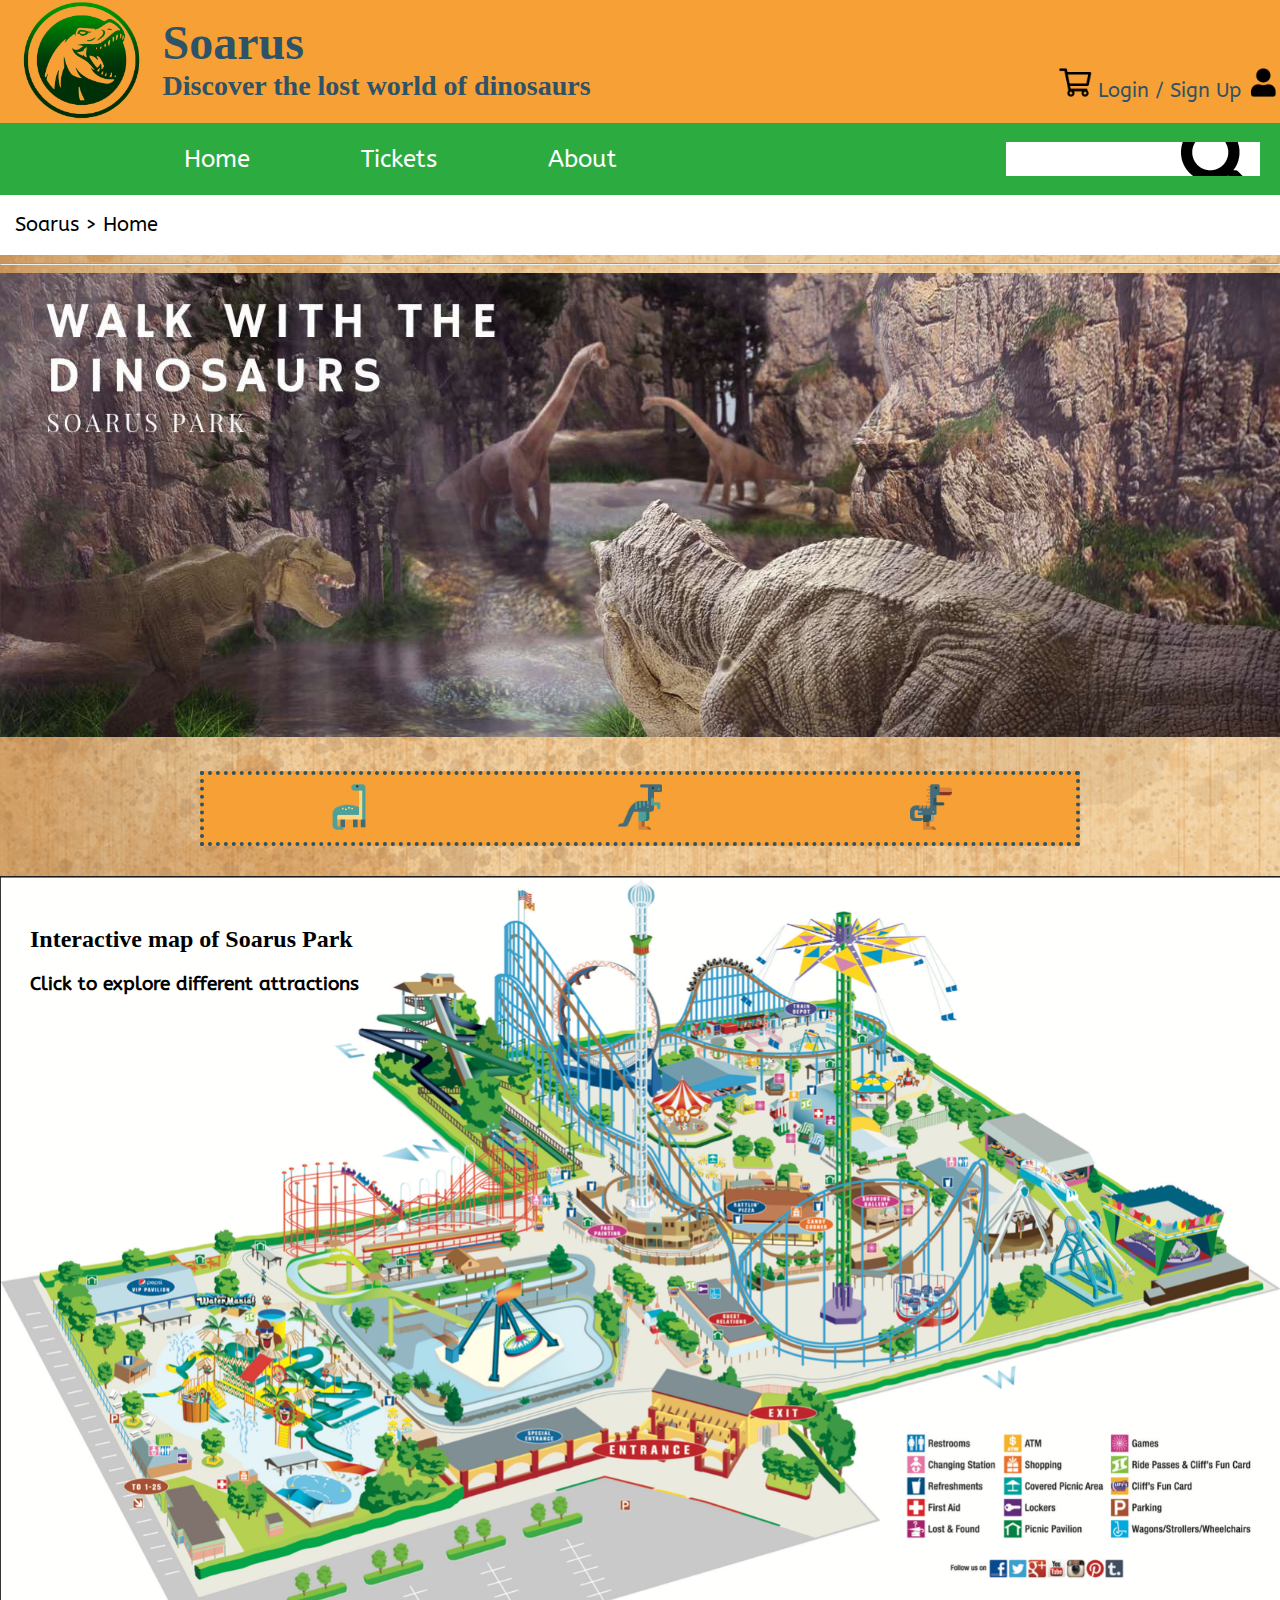
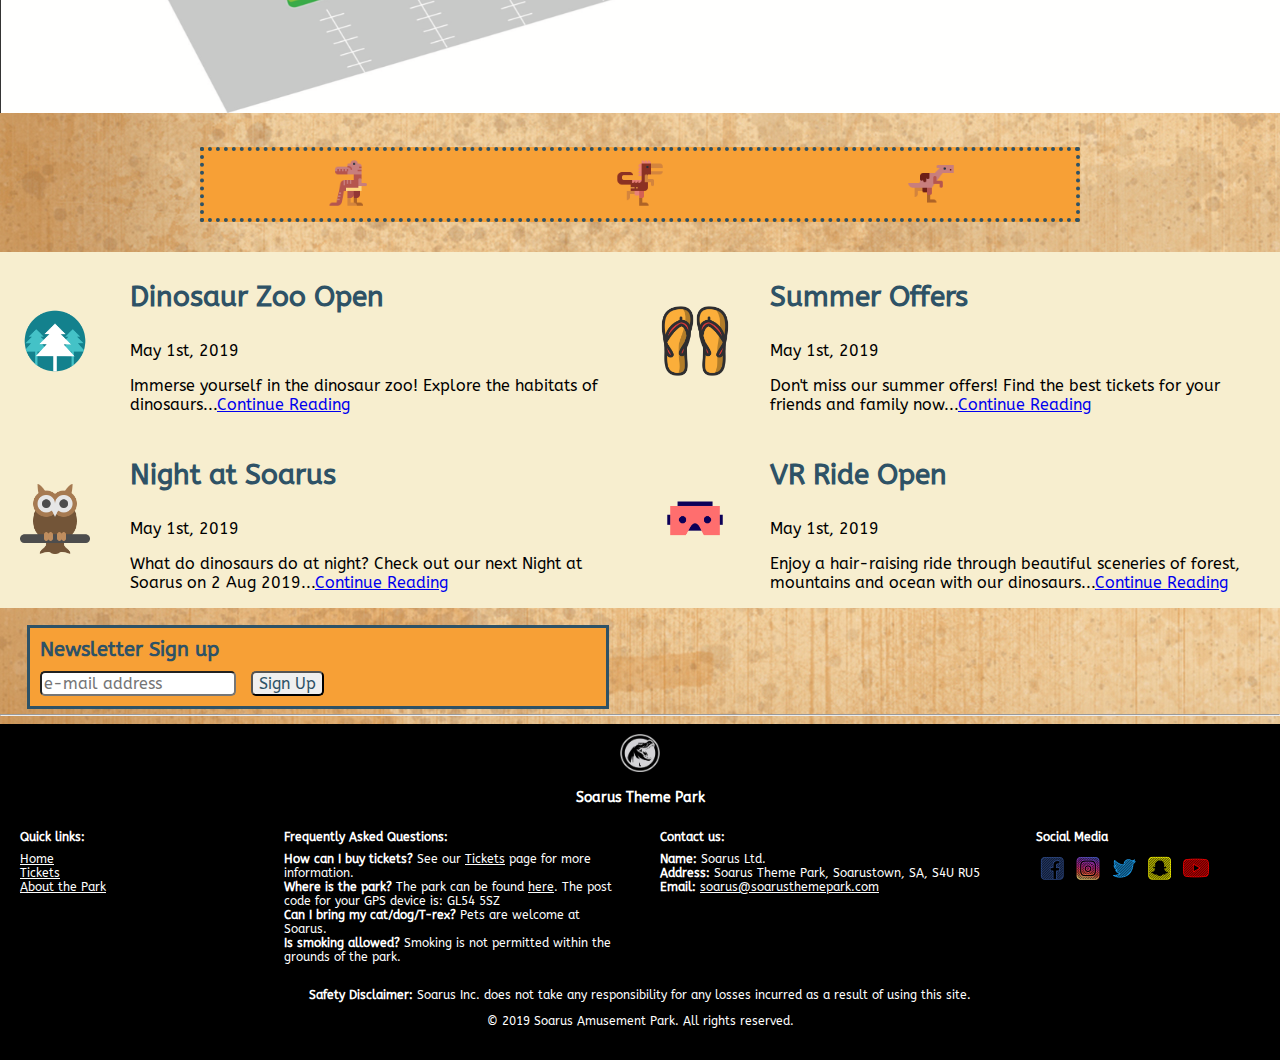
<file: index.html>
<!DOCTYPE html>
<html lang="en">
<head>
    <meta charset="UTF-8">
    <meta name="description" content="Soarus Park, a theme park that offers roller coaster rides, VR experience and family and kids attractions and activities.">
    <meta name="viewport" content="width=device-width, initial-scale=1.0">
    <meta property="og:site_name" content="Soarus Park">
    <meta property="og:type" content="website">
    <meta property="og:url" content="index.html">
    <meta property="og:title" content="Soarus Park">
    <meta property="og:description" content="Soarus Park, a theme park that offers roller coaster rides, VR experience and family and kids attractions and activities.">
    <meta property="og:image" content="images/slider-1.png">
    <title>Soarus Park: Discover the World of Dinosaurs</title>
    <link href="https://fonts.googleapis.com/css?family=ABeeZee|Chewy&display=swap" rel="stylesheet" type="text/css">
    <link href="css/style.css" rel="stylesheet" type="text/css">
</head>
<body>
    <body background="images/antiquepaper_1920x1234.jpg">
    	<header>
    		<div class="header-flex-container">

    			<div class="header-logo-container">
    				<img src="images/soaruslogo_green.png" class="header-logo" alt="Soarus Logo" title="Soarus Logo">
    			</div>

    			<div class="header-main-container">
                    
                    <div class="header-flex-container">

                        <div class="header-tagline">
                            <h1>Soarus</h1>
                            <h2>Discover the lost world of dinosaurs</h2>
                        </div>

                        <div class="header-login-signup">
                            <a href="/"><img src="images/cart-icon.png" alt="Shopping Cart" title="Shopping Cart"></a>
                            <a href="/">Login</a> / <a href="/">Sign Up</a>
                            <a href="/"><img src="images/user-icon.png" alt="My Account" title="My Account"></a>
                        </div>

                    </div>	

                </div>

            </div>	
            
            <div class="header-flex-container header-nav-container">
                        
                        <div class="header-nav-links">
                            <a href="index.html">Home</a>
                            <a href="tickets.html">Tickets</a>
                            <a href="about.html">About</a>
                        </div>
                        
                        <div class="header-search-div">
                            <form method="POST" action="/">
                                <input type="text" name="search_term" class="header-search-input">
                            </form>
                        </div>
                            
                    </div>

                    <div class="header-flex-container">

                        <div class="header-breadcrumbs-container">
                            <a href="/">Soarus</a> > Home
                        </div>

                    </div>

    	</header>	
    
    <hr>
   
    <!-- slides -->
   <div id="index-slides-container">
       <div id="index-slides-holder">
            <div class="index-slide">
               <a href="tickets.html"><img src="images/slider-1.jpg" style="width: 100%">
                </a>
            </div>

            <div class="index-slide">
                <a href="tickets.html">
                <img src="images/slider-2.jpg" style="width: 100%">
                </a>
            </div>

            <div class="index-slide">
                <a href="tickets.html">
                <img src="images/slider-3.jpg" style="width:100%">
                </a>
            </div>
           
       </div>
    </div>
   
   <!-- divider -->
   <div class="about-separators">
       <img class="about-separator1" src="images/005-diplodocus.png" height=50>
       <img class="about-separator1" src="images/022-parasaurolophus.png" height=50>
       <img class="about-separator1" src="images/031-suchomimus.png" height=50>
   </div>
    
    
   <!-- map 
    This is a simplified demo of an interactive map with pop-ups -->
   <div class="index-map-container">
       <!--text that appears over the map before user's first click-->
    <div class="index-overlay-text">
        <h2>Interactive map of Soarus Park</h2>
        <h3>Click to explore different attractions</h3>
    </div>
       
    <img src='images/map.png' alt="Park map" usemap="#soarusmap" style="width:100%">
    <map name="index-soarusmap">
        <area shape="rect" coords="650,57,1176,244" href="/tickets.html" alt="VR">
        <area shape="rect" coords="861, 354, 1332, 592" href="/about.html#restauration" alt="restaurant">
        <area shape="rect" coords="374, 489, 815, 700" href="/tickets.html" alt="Zoo">
    </map>
       
   </div>
       
    
    
   <!-- divider -->
   <div class="about-separators">
       <img class="about-separator1" src="images/034-tyrannosaurus-rex.png" height=50>
       <img class="about-separator1" src="images/012-indominus-rex.png" height=50>
       <img class="about-separator1" src="images/020-pachycephalosaurus.png" height=50>
   </div>
    
   <!-- articles -->
   <div class="index-news-container">
   <div class="index-news" id="index-headline-1">
        <article>
        <img src="images/headline1-img.png" alt="Dinosaur Zoo" width=70>
        <div class="index-news-content">
            <h3>Dinosaur Zoo Open</h3>
            <time>May 1st, 2019</time>
            <p>Immerse yourself in the dinosaur zoo! Explore the habitats of dinosaurs...<a href=# class="continue-reading">Continue Reading</a></p>  
        </div>
       </article>     
        
    </div>
    
    <div class="index-news" id="index-headline-2">
        <article>
            <img src="images/headline2-img.png" alt="Summer Offers" width=70>
            
            <div class="index-news-content">
                <h3>Summer Offers</h3>
                <time>May 1st, 2019</time>
                <p>Don't miss our summer offers! Find the best tickets for your friends and family now...<a href="tickets.html" class="continue-reading">Continue Reading</a></p>  
            </div>
        </article>
    </div>
    
    <div class="index-news" id="index-headline-3">
        <article>
            <img src="images/headline3-img.png" alt="Night at Soarus" width=70>
            <div class="index-news-content">
                <h3>Night at Soarus</h3>
                <time>May 1st, 2019</time>
                <p>What do dinosaurs do at night? Check out our next Night at Soarus on 2 Aug 2019...<a href="tickets.html" class="continue-reading">Continue Reading</a></p>  
            </div>
        </article>
    </div>
    
    <div class="index-news" id="index-headline-4">
        <article>
            <img src="images/headline4-img.png" alt="VR Ride" width=70>
            
            <div class="index-news-content">
                <h3>VR Ride Open</h3>
                <time>May 1st, 2019</time>
                <p>Enjoy a hair-raising ride through beautiful sceneries of forest, mountains and ocean with our dinosaurs...<a href="tickets.html" class="continue-reading">Continue Reading</a></p> 
            </div>
            
        </article>
    </div>
    
    </div>
    
    <!-- Newsletter Sign Up Form-->
    <div id="index-newsletter-signup-containter">
        <form id="index-newsletter-signup">
        <h3>Newsletter Sign up</h3>
        <input type="text" name="email" placeholder="e-mail address" required>
        <button type="submit">Sign Up</button>
        </form>
    </div>
    
    <!--chat box-->
    <div class="index-chatbox">
        <!--placeholder for chatbox as it requires more than HTML and CSS-->
    </div>
    
    <hr>
    
    <!-- Start of footer section -->
    <!-- By Jonny Batty -->    

    <!-- Note: when compiling the site for submission, only the below code needs to be inserted into the bottom of each page, after the rest of the page content -->


    <footer>
        
        <div class="footerMain">
            
            <!-- The final footer should be arranged in columns, with white serif text on a black background, styled using CSS -->
            <!-- Logo and title to be in-line and centred using CSS in final version of site --> 
            
            <div class="logoInverted">
                <img src="images/logoinverted.png" alt="Soarus Logo" width="40" height="38">
            </div>
            
            <div class="footerTitle">
                <h3>Soarus Theme Park</h3>
            </div>
            
            <div class="columns">
            
                <div class="quickLinks">
                    <!-- Column 1: Quick links to the main pages of the site --> 
                    <h4>Quick links:</h4>
                    <ul>
                        <li id="home"><a href="index.html">Home</a></li>
                        <li id="tickets"><a href="tickets.html">Tickets</a></li>
                        <li id="about"><a href="about.html">About the Park</a></li>
                    </ul>
                </div>

                <div class="faqs">
                    <!-- Column 2: FAQs. This could be made to be expandable using CSS. I.E. only the questions are shown, with a (+) link to expand answers --> 
                    <h4>Frequently Asked Questions:</h4>
                    <ul>
                        <li><strong>How can I buy tickets? </strong>See our <a href="tickets.html">Tickets</a> page for more information.</li>
                        <li><strong>Where is the park? </strong>The park can be found <a href="https://goo.gl/maps/BxxZoUiDpHk6icgr9" target="_blank">here</a>. The post code for your GPS device is: GL54 5SZ</li>
                        <li><strong>Can I bring my cat/dog/T-rex? </strong>Pets are welcome at Soarus.</li>
                        <li><strong>Is smoking allowed? </strong>Smoking is not permitted within the grounds of the park.</li>
                    </ul>
                </div>

                <div class="contactUs">
                    <!-- Column 3: Information regarding main methods of contacting Soarus --> 
                    <h4>Contact us:</h4>
                    <ul>
                        <li id="name"><strong>Name: </strong>Soarus Ltd.</li>
                        <li id="address"><strong>Address: </strong>Soarus Theme Park, Soarustown, SA, S4U RU5</li>
                        <li id="e-mail"><strong>Email: </strong><a href="soarus@soarusthemepark.com">soarus@soarusthemepark.com</a></li>
                    </ul>
                </div>

                <div class="socialMedia">
                    <!-- Links to primary social media platforms; each link opens in new tab --> 
                    <h4>Social Media</h4>
                    <a href="https://www.facebook.com/" target="_blank"><img src="images/fb.png" alt="Facebook" width="32" height="32"></a>
                    <a href="https://www.instagram.com/" target="_blank"><img src="images/ig.png" alt="Instagram" width="32" height="32"></a>
                    <a href="https://www.twitter.com/" target="_blank"><img src="images/tw.png" alt="Twitter" width="32" height="32"></a>
                    <a href="https://www.snapchat.com/" target="_blank"><img src="images/sc.png" alt="Snapchat" width="32" height="32"></a>
                    <a href="https://www.youtube.com/" target="_blank"><img src="images/yt.png" alt="YouTube" width="32" height="32"></a>
                </div>
            
            </div>    
                
            <div class="safetyNotice">
                <!-- Safety disclaimer. Could be changed to a pop-up/overlay when .js added to site --> 
                <p><strong>Safety Disclaimer:</strong> Soarus Inc. does not take any responsibility for any losses incurred as a result of using this site.</p>
            </div>
            
            <div class="copyrightNotice">
                <!-- Copyright information --> 
                <p>&copy; 2019 Soarus Amusement Park. All rights reserved.</p>
            </div>
            
        </div>
    </footer>
</body>
</html>
</file>
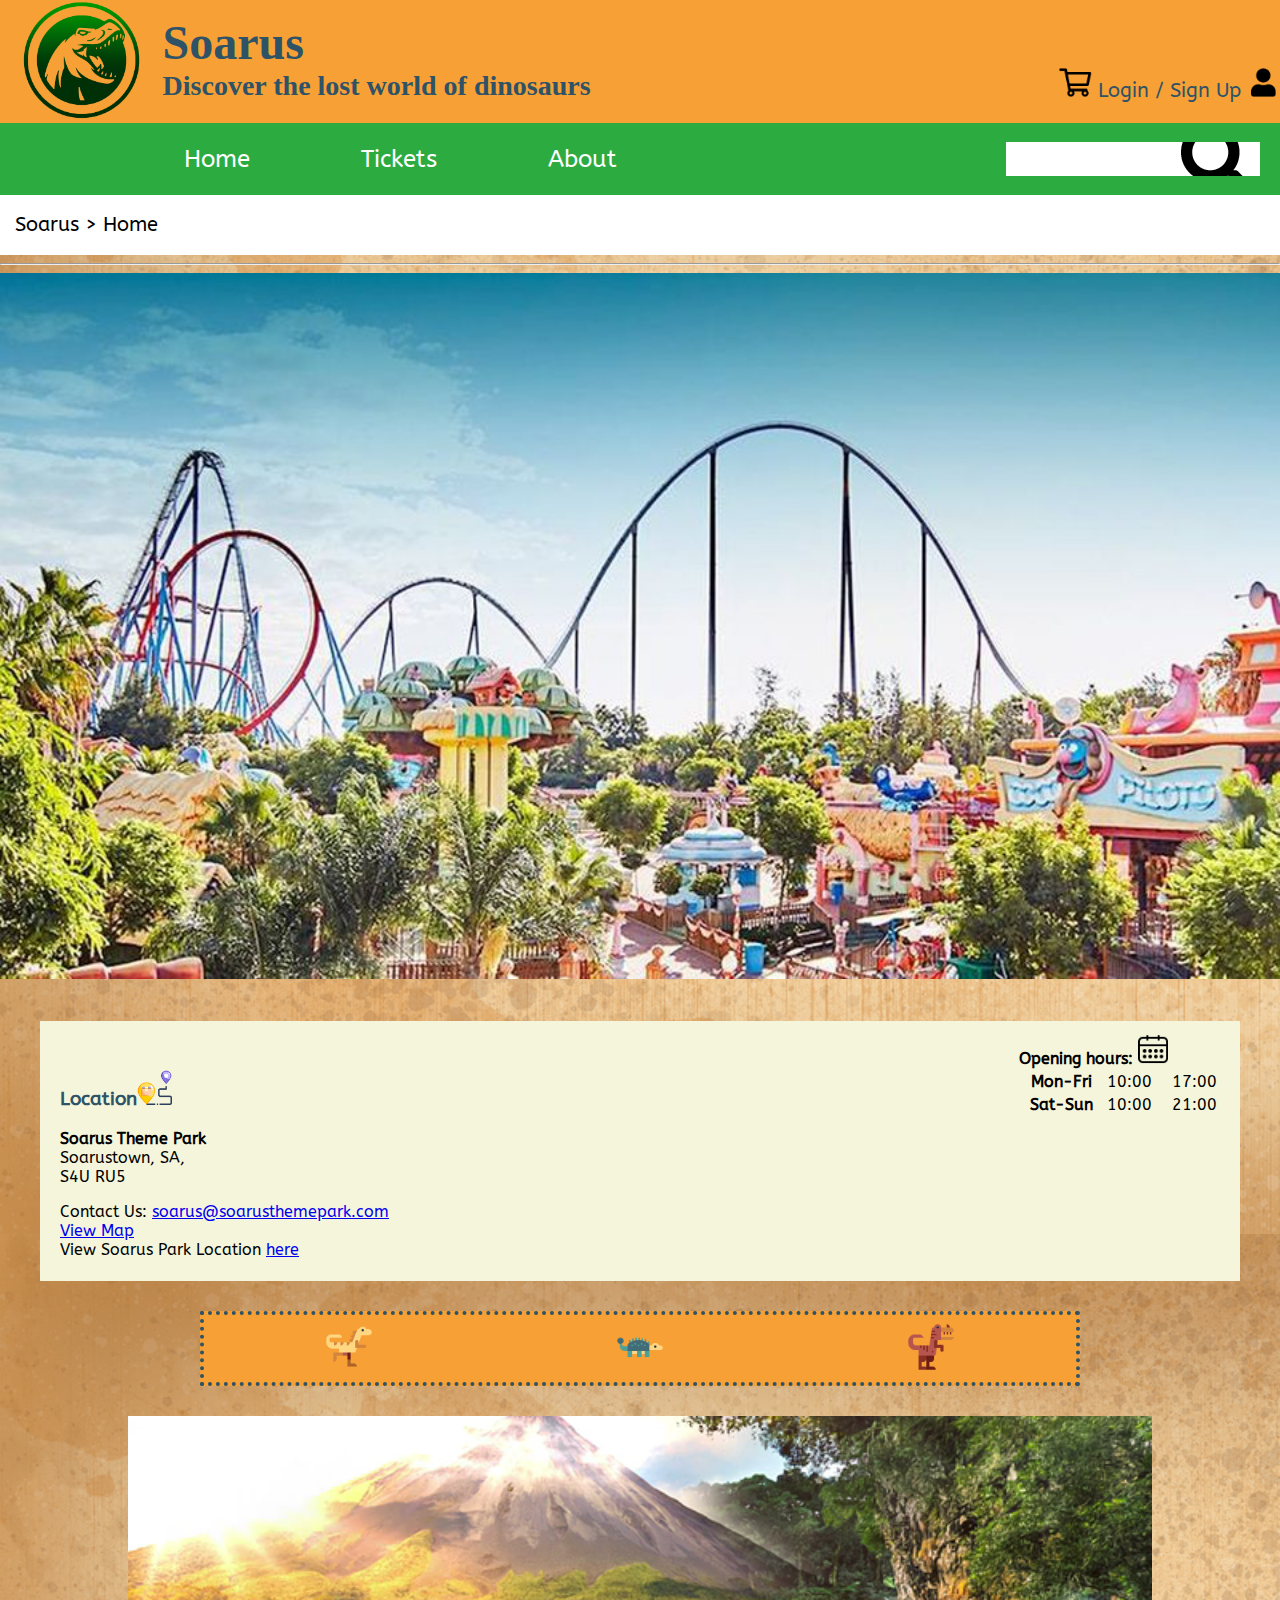
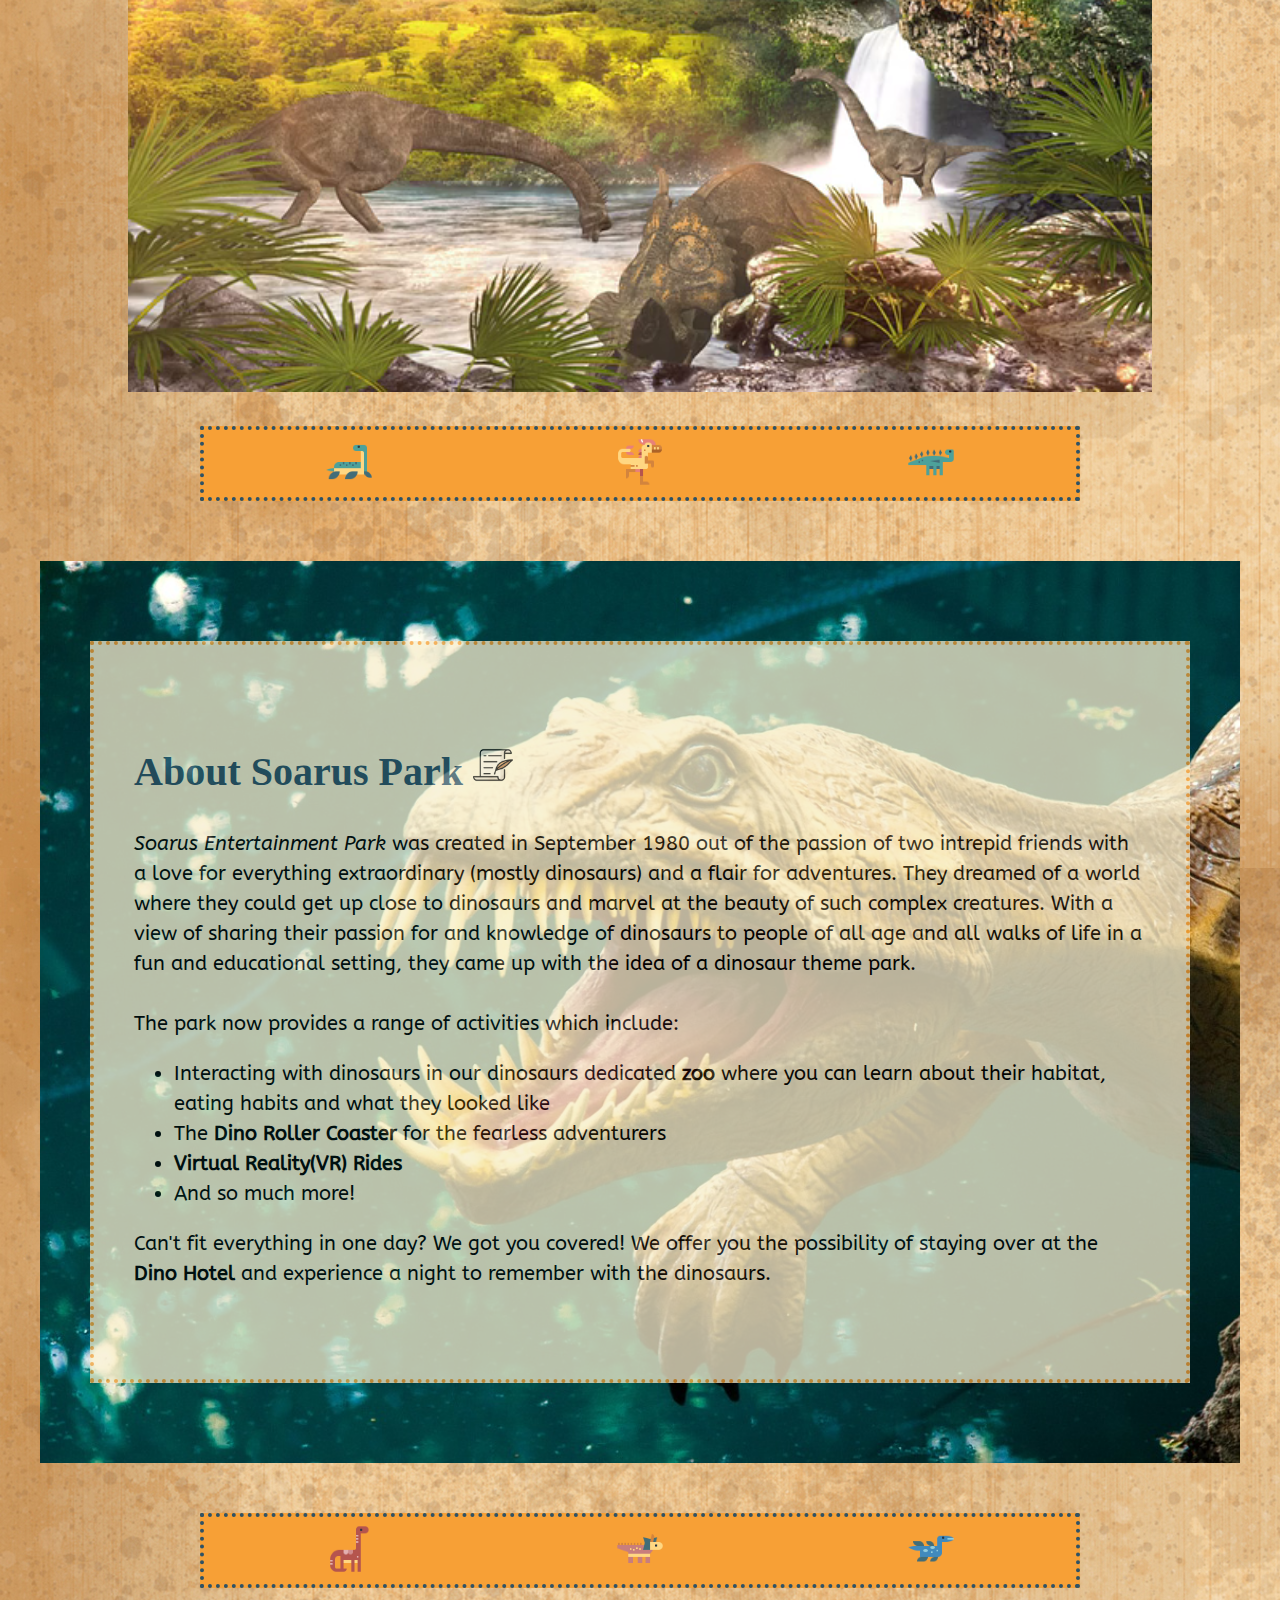
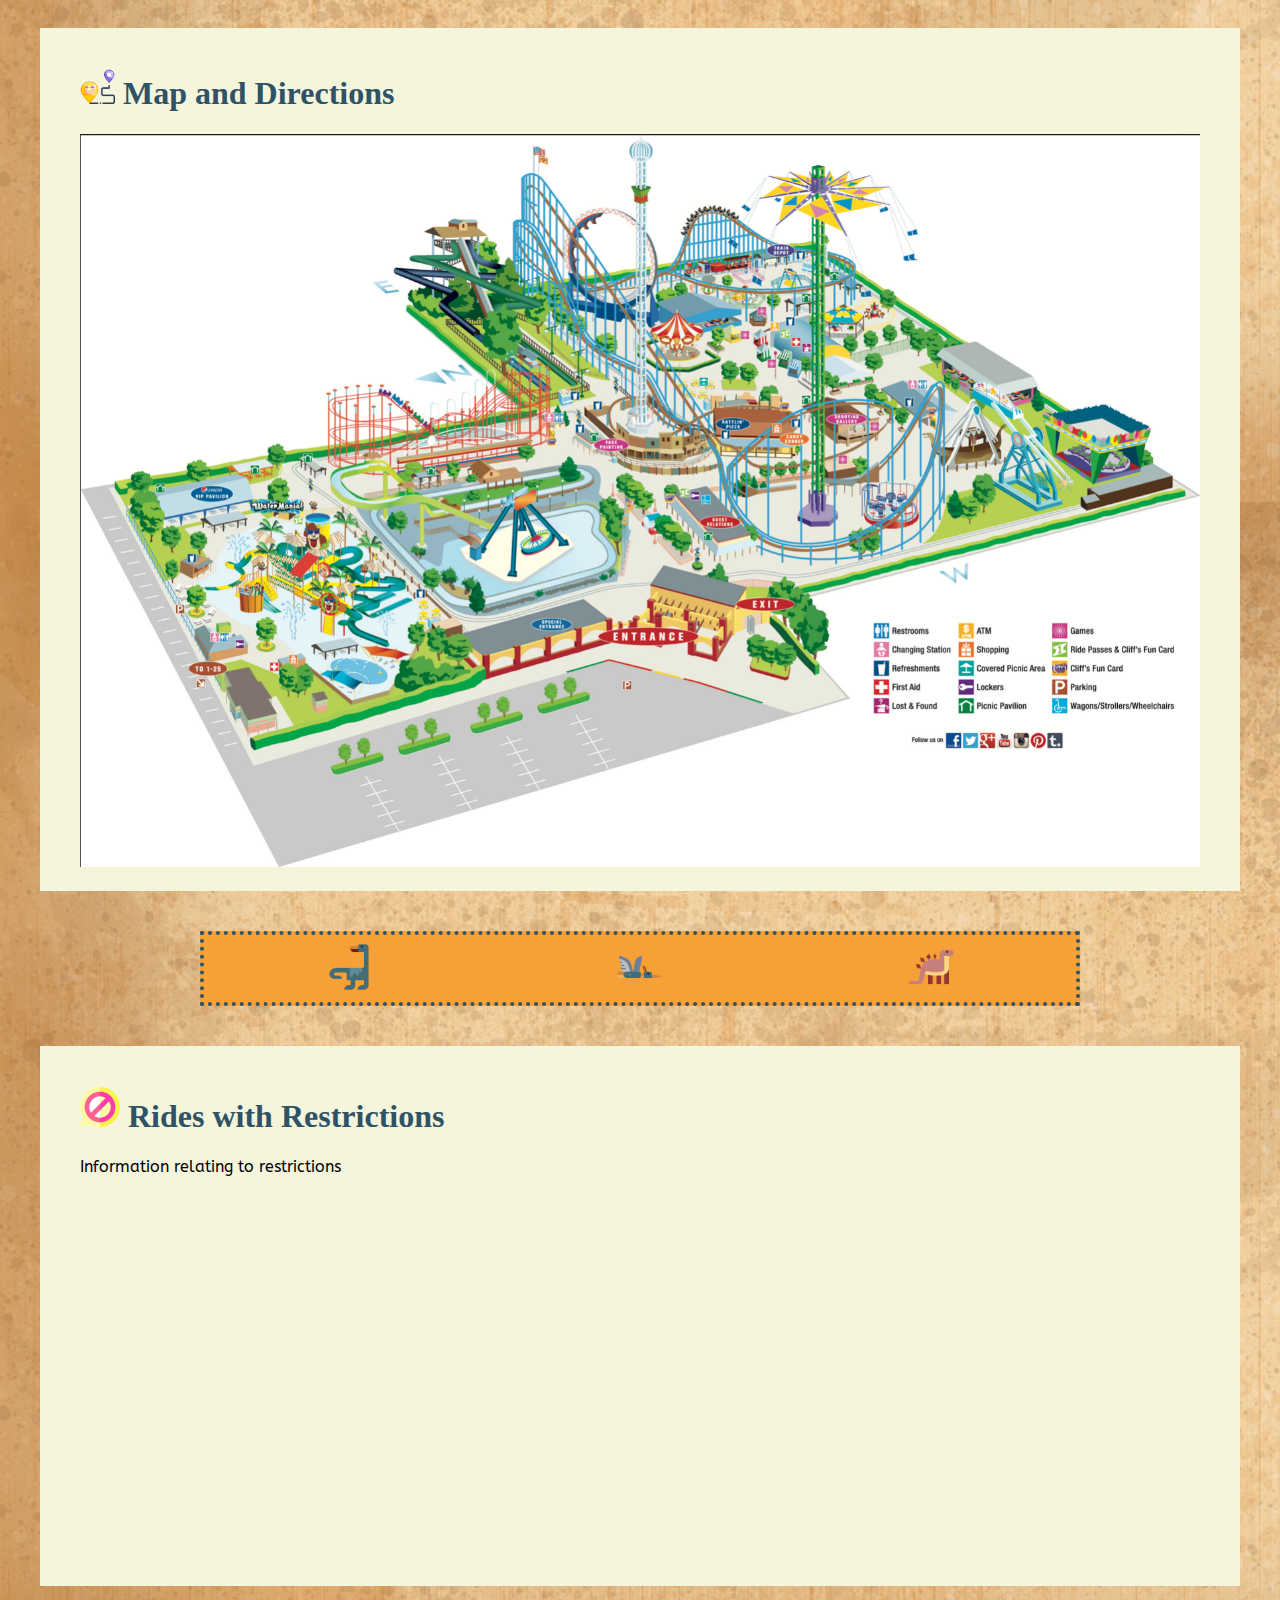
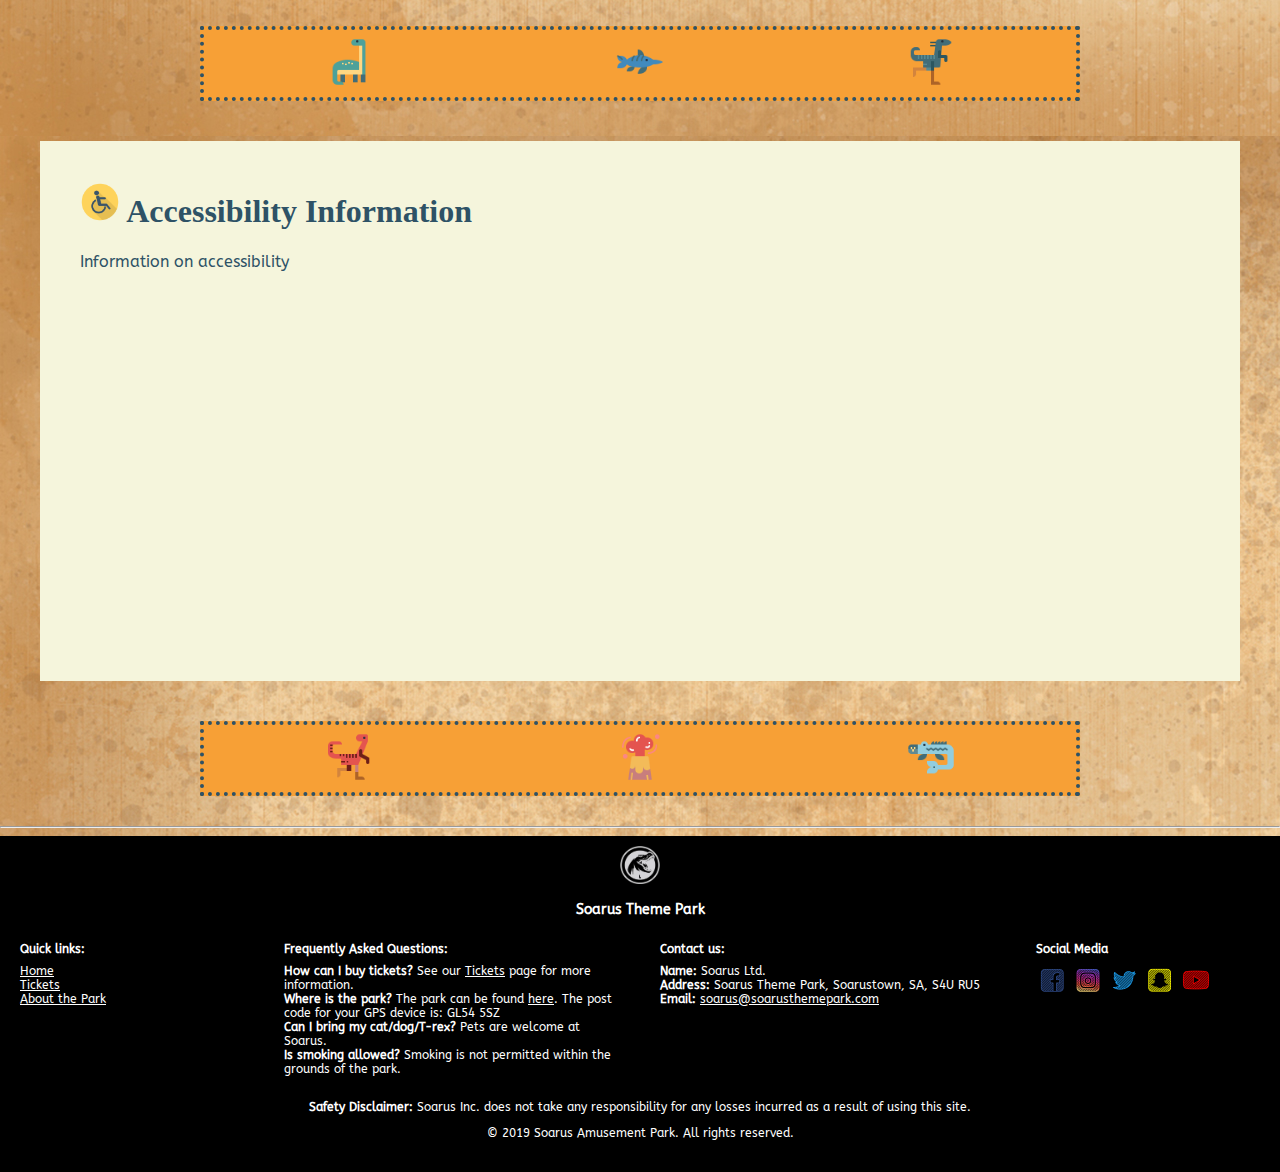
<file: about.html>
<!DOCTYPE html>

<html lang="en">
    
<head>
    <title>Soarus | About</title>
    <meta charset="UTF-8">
    <meta name="description" content="Soarus Park, a theme park that offers roller coaster rides, VR experience and family and kids attractions and activities.">
    <meta name="viewport" content="width=device-width, initial-scale=1.0">
    <meta property="og:site_name" content="Soarus Park">
    <meta property="og:type" content="website">
    <meta property="og:url" content="about.html">
    <meta property="og:title" content="Soarus Park">
    <meta property="og:description" content="Soarus Park, a theme park that offers roller coaster rides, VR experience and family and kids attractions and activities.">
    <meta property="og:image" content="images/slider-1.png">
    <title>Soarus Park: Discover the World of Dinosaurs</title>
    <link href="https://fonts.googleapis.com/css?family=ABeeZee|Chewy&display=swap" rel="stylesheet" type="text/css">
    <link href="css/style.css" rel="stylesheet" type="text/css">
</head>

<body>
<body background="images/antiquepaper_1920x1234.jpg">
    	<header>

    		<div class="header-flex-container">

    			<div class="header-logo-container">
    				<img src="images/soaruslogo_green.png" class="header-logo" alt="Soarus Logo" title="Soarus Logo">
    			</div>

    			<div class="header-main-container">
                    
                    <div class="header-flex-container">

                        <div class="header-tagline">
                            <h1>Soarus</h1>
                            <h2>Discover the lost world of dinosaurs</h2>
                        </div>

                        <div class="header-login-signup">
                            <a href="/"><img src="images/cart-icon.png" alt="Shopping Cart" title="Shopping Cart"></a>
                            <a href="/">Login</a> / <a href="/">Sign Up</a>
                            <a href="/"><img src="images/user-icon.png" alt="My Account" title="My Account"></a>
                        </div>

                    </div>	

                </div>

            </div>	
            
            <div class="header-flex-container header-nav-container">
                        
                        <div class="header-nav-links">
                            <a href="index.html">Home</a>
                            <a href="tickets.html">Tickets</a>
                            <a href="about.html">About</a>
                        </div>
                        
                        <div class="header-search-div">
                            <form method="POST" action="/">
                                <input type="text" name="search_term" class="header-search-input">
                            </form>
                        </div>
                            
                    </div>

                    <div class="header-flex-container">

                        <div class="header-breadcrumbs-container">
                            <a href="/">Soarus</a> > Home
                        </div>

                    </div>

    	</header>
    
    <hr>

<!--About page content by Stéphanie Chan Moo Lun -->
    
<!-- Display -->

    <div id="about-banner-box">
        <div id="about-banner">
        
            <div class="about-slides">
               <img src="images/abtslide1.jpg" alt="Soarus Park" style="width: 100%"/>
            </div>

            <div class="about-slides">
                <img src="images/abtslide2.jpg" alt="Water Coaster" style="width: 100%"/> 
            </div>

            <div class="about-slides">
                <img src="images/abtslide3.png" alt="VR ride" style="width: 100%"/>
            </div>      
        </div>
    </div>
        
     <div class="about-location-date">
        
        <!-- Park Location/Address -->

    <div class="about-location">
        <h3>Location<img src="images/iconmap.png" width="35" height="35" /></h3>
        
        <p><strong>Soarus Theme Park</strong> <br> Soarustown, SA, <br> S4U RU5</p>
        
        <p>Contact Us: <a href="soarus@soarusthemepark.com">soarus@soarusthemepark.com</a> <br>
        <a href="#about-map-container">View Map</a> <br>
        View Soarus Park Location <a href="https://goo.gl/maps/BxxZoUiDpHk6icgr9" target="_blank">here</a></p>
        
    </div>



<!-- Current date and Opening hours -->

    <div class="about-date">
        
        <table>
            <thead>
                <tr>
                    <th colspan="2"><strong>Opening hours:</strong> <img src="images/calendar-2.png" width="30" height="30" /></th>
                    <th></th>
                </tr>
            </thead>
            <tbody>
                <tr>
                    <th scope="row">Mon-Fri</th>
                    <td>10:00</td>
                    <td>17:00</td>
                </tr>
                <tr>
                    <th scope="row">Sat-Sun</th>
                    <td>10:00</td>
                    <td>21:00</td>
                </tr>
            </tbody>
        </table>
    </div>

    
    </div>

 
    <div class="about-separators">
        <img class="about-separator1" src="images/001-allosaurus.png" width="50" height="50" />
        <img class="about-separator1" src="images/002-ankylosaurus.png" width="50" height="50" />
        <img class="about-separator1" src="images/003-ceratosaurus.png" width="50" height="50" />
    </div>

   
    <div class="about-banner-vid">
         <video width="100%" autoplay loop muted playsinline><source src="videos/iStock-473326451.mp4" type="video/mp4"/> Your browser does not support the video tag.</video>
    </div>
    

     <div class="about-separators">
        <img class="about-separator2" src="images/007-elasmosaurus.png" width="50" height="50" />
        <img class="about-separator2" src="images/010-guanlong.png" width="50" height="50" />
        <img class="about-separator2" src="images/014-kentrosaurus.png" width="50" height="50" />
    </div>
    
<!-- Soarus History -->

    <div id="about-image">
        
        
        <div class="about-history">
        
            <h1>About Soarus Park   <img src="images/script-2.png" width="40" height="40" /></h1>
            <p><em>Soarus Entertainment Park</em> was created in September 1980 out of the passion of two intrepid friends with a love for everything extraordinary (mostly dinosaurs) and a flair for adventures. They dreamed of a world where they could get up close to dinosaurs and marvel at the beauty of such complex creatures. With a view of sharing their passion for and knowledge of dinosaurs to people of all age and all walks of life in a fun and educational setting, they came up with the idea of a dinosaur theme park.<br><br>The park now provides a range of activities which include:</p>
            <ul>
                <li>Interacting with dinosaurs in our dinosaurs dedicated <strong>zoo</strong> where you can learn about their habitat, eating habits and what they looked like</li>
                <li>The <strong>Dino Roller Coaster</strong> for the fearless adventurers</li>
                <li><strong>Virtual Reality(VR) Rides</strong></li>
                <li>And so much more!</li>
            </ul>
            <p>Can't fit everything in one day? We got you covered! We offer you the possibility of staying over at the <strong>Dino Hotel</strong> and experience a night to remember with the dinosaurs.</p>
         
        </div>
    </div>    
        
<div class="about-separators">
    <img class="about-separator3" src="images/024-phuwiangosaurus.png" width="50" height="50" />
    <img class="about-separator3" src="images/030-styracosaurus.png" width="50" height="50" />
    <img class="about-separator3" src="images/026-pliosaurus.png" width="50" height="50" />
</div>

   

<!-- Soarus Map and Directions -->

    <div id="about-map-container">
        <div class="about-map">
            <h1><img src="images/iconmap.png" width="35" height="35"/> Map and Directions</h1>
            <img src="images/map.png" width="100%" alt="A map of Soarus Park" />
        </div>
    </div>
    

    <div class="about-separators">
        <img class="about-separator4" src="images/025-plesiosaurus.png" width="50" height="50" />
        <img class="about-separator4" src="images/027-pterosaurus.png" width="50" height="50" />
        <img class="about-separator4" src="images/029-stegosaurus.png" width="50" height="50" />
    </div>

    
<!-- Ride Restrictions -->

    <div class="about-restrictions">
        <h1><img src="images/right-to-restriction.png" width="40" height="40" /> Rides with Restrictions</h1>
        <p>Information relating to restrictions</p>
    </div>


    <div class="about-separators">
        <img class="about-separator5" src="images/005-diplodocus.png" width="50" height="50" />
        <img class="about-separator5" src="images/011-ichthyosaurus.png" width="50" height="50" />
        <img class="about-separator5" src="images/009-gallimimus.png" width="50" height="50" />
    </div>
        

<!-- Accessibility -->

    <div class="about-accessibility">
        <h1><img src="images/disability.png" width="40" height="40"/> Accessibility Information</h1>
        <p>Information on accessibility</p>
    </div>


    <div class="about-separators">
        <img class="about-separator6" src="images/035-velociraptor.png" width="50" height="50" />
        <img class="about-separator6" src="images/036-volcano.png" width="50" height="50" />
        <img class="about-separator6" src="images/018-mosasaurus.png" width="50" height="50" />
    </div>
  
    <hr>
    
    <!-- Start of footer section -->
    <!-- By Jonny Batty -->    
    <!-- Note: when compiling the site for submission, only the below code needs to be inserted into the bottom of each page, after the rest of the page content -->

    <footer>
        
        <div class="footerMain">
            
            <!-- The final footer should be arranged in columns, with white serif text on a black background, styled using CSS -->
            <!-- Logo and title to be in-line and centred using CSS in final version of site --> 
            
            <div class="logoInverted">
                <img src="images/logoinverted.png" alt="Soarus Logo" width="40" height="38">
            </div>
            
            <div class="footerTitle">
                <h3>Soarus Theme Park</h3>
            </div>
            
            <div class="columns">
            
                <div class="quickLinks">
                    <!-- Column 1: Quick links to the main pages of the site --> 
                    <h4>Quick links:</h4>
                    <ul>
                        <li id="home"><a href="index.html">Home</a></li>
                        <li id="tickets"><a href="tickets.html">Tickets</a></li>
                        <li id="about"><a href="about.html">About the Park</a></li>
                    </ul>
                </div>

                <div class="faqs">
                    <!-- Column 2: FAQs. This could be made to be expandable using CSS. I.E. only the questions are shown, with a (+) link to expand answers --> 
                    <h4>Frequently Asked Questions:</h4>
                    <ul>
                        <li><strong>How can I buy tickets? </strong>See our <a href="tickets.html">Tickets</a> page for more information.</li>
                        <li><strong>Where is the park? </strong>The park can be found <a href="https://goo.gl/maps/BxxZoUiDpHk6icgr9" target="_blank">here</a>. The post code for your GPS device is: GL54 5SZ</li>
                        <li><strong>Can I bring my cat/dog/T-rex? </strong>Pets are welcome at Soarus.</li>
                        <li><strong>Is smoking allowed? </strong>Smoking is not permitted within the grounds of the park.</li>
                    </ul>
                </div>

                <div class="contactUs">
                    <!-- Column 3: Information regarding main methods of contacting Soarus --> 
                    <h4>Contact us:</h4>
                    <ul>
                        <li id="name"><strong>Name: </strong>Soarus Ltd.</li>
                        <li id="address"><strong>Address: </strong>Soarus Theme Park, Soarustown, SA, S4U RU5</li>
                        <li id="e-mail"><strong>Email: </strong><a href="soarus@soarusthemepark.com">soarus@soarusthemepark.com</a></li>
                    </ul>
                </div>

                <div class="socialMedia">
                    <!-- Links to primary social media platforms; each link opens in new tab --> 
                    <h4>Social Media</h4>
                    <a href="https://www.facebook.com/" target="_blank"><img src="images/fb.png" alt="Facebook" width="32" height="32"></a>
                    <a href="https://www.instagram.com/" target="_blank"><img src="images/ig.png" alt="Instagram" width="32" height="32"></a>
                    <a href="https://www.twitter.com/" target="_blank"><img src="images/tw.png" alt="Twitter" width="32" height="32"></a>
                    <a href="https://www.snapchat.com/" target="_blank"><img src="images/sc.png" alt="Snapchat" width="32" height="32"></a>
                    <a href="https://www.youtube.com/" target="_blank"><img src="images/yt.png" alt="YouTube" width="32" height="32"></a>
                </div>
            
            </div>    
                
            <div class="safetyNotice">
                <!-- Safety disclaimer. Could be changed to a pop-up/overlay when .js added to site --> 
                <p><strong>Safety Disclaimer:</strong> Soarus Inc. does not take any responsibility for any losses incurred as a result of using this site.</p>
            </div>
            
            <div class="copyrightNotice">
                <!-- Copyright information --> 
                <p>&copy; 2019 Soarus Amusement Park. All rights reserved.</p>
            </div>
            
        </div>
    </footer>

</body></html>
</file>
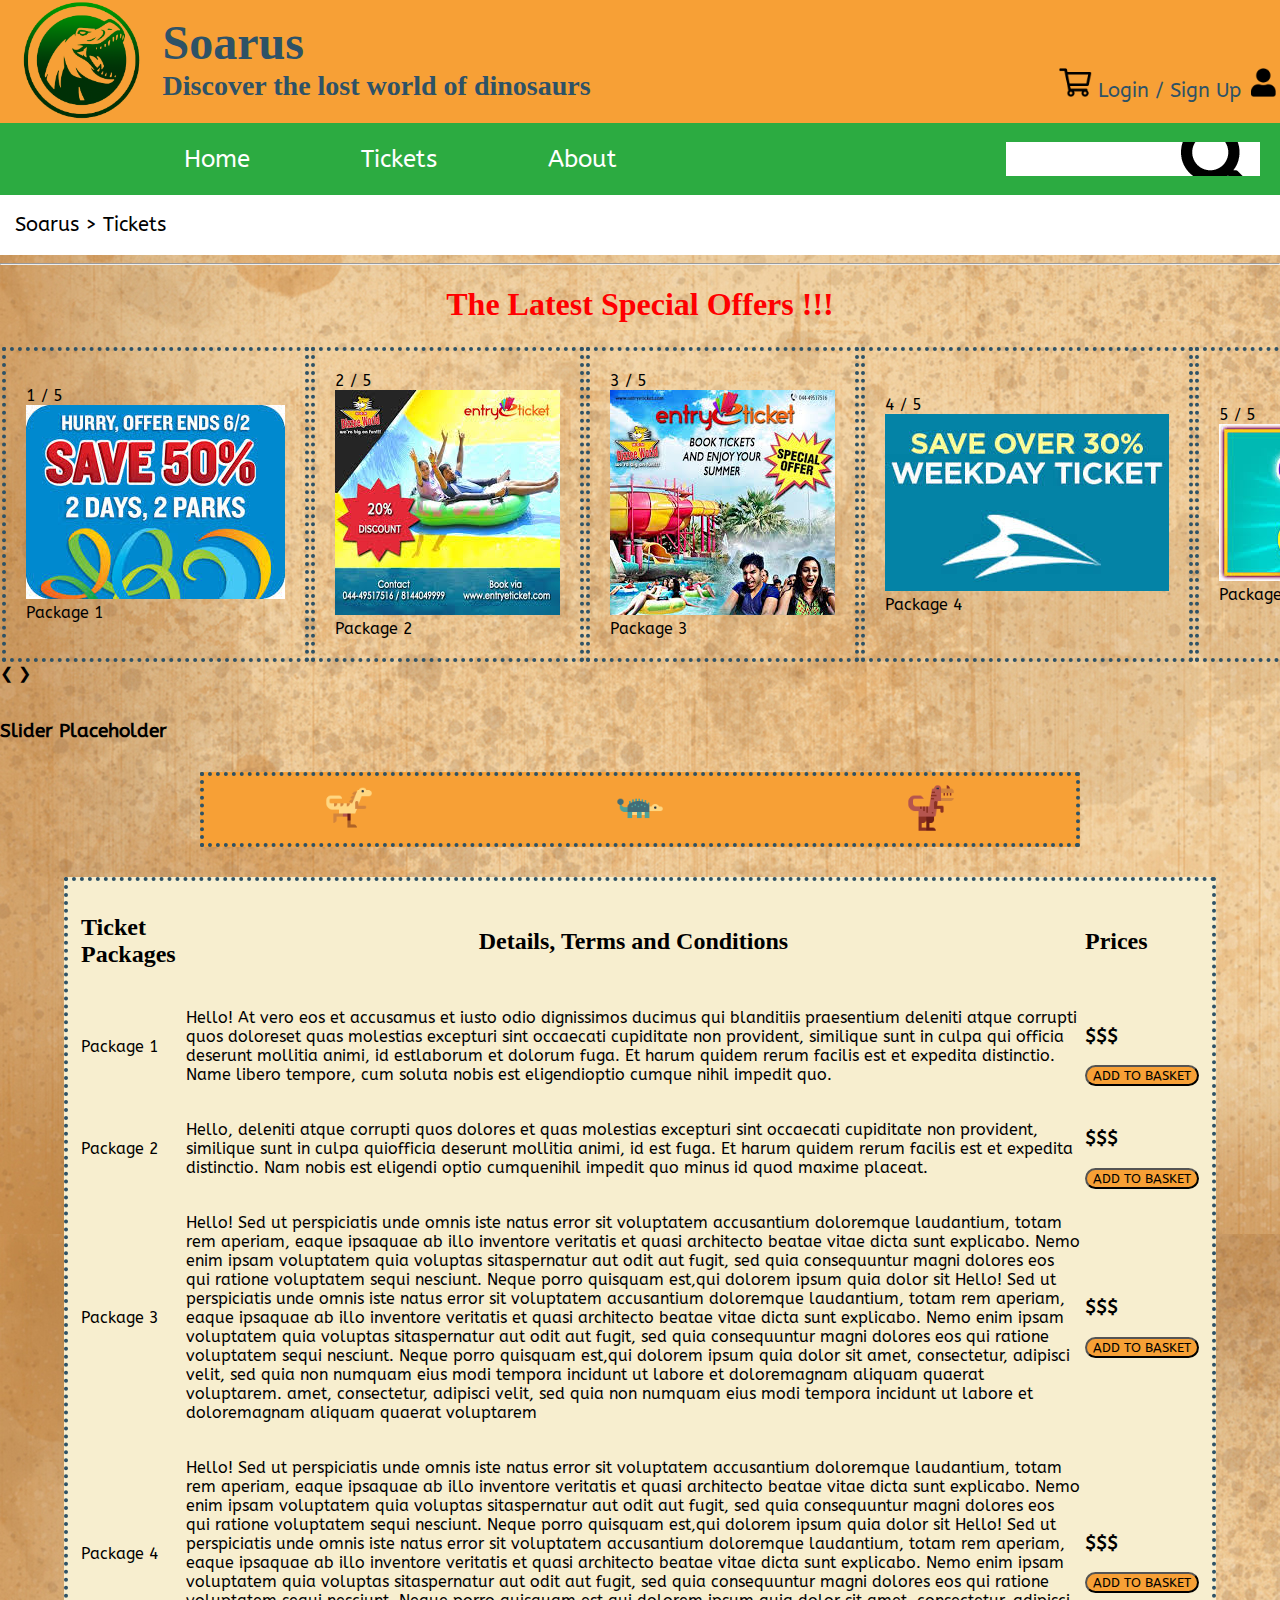
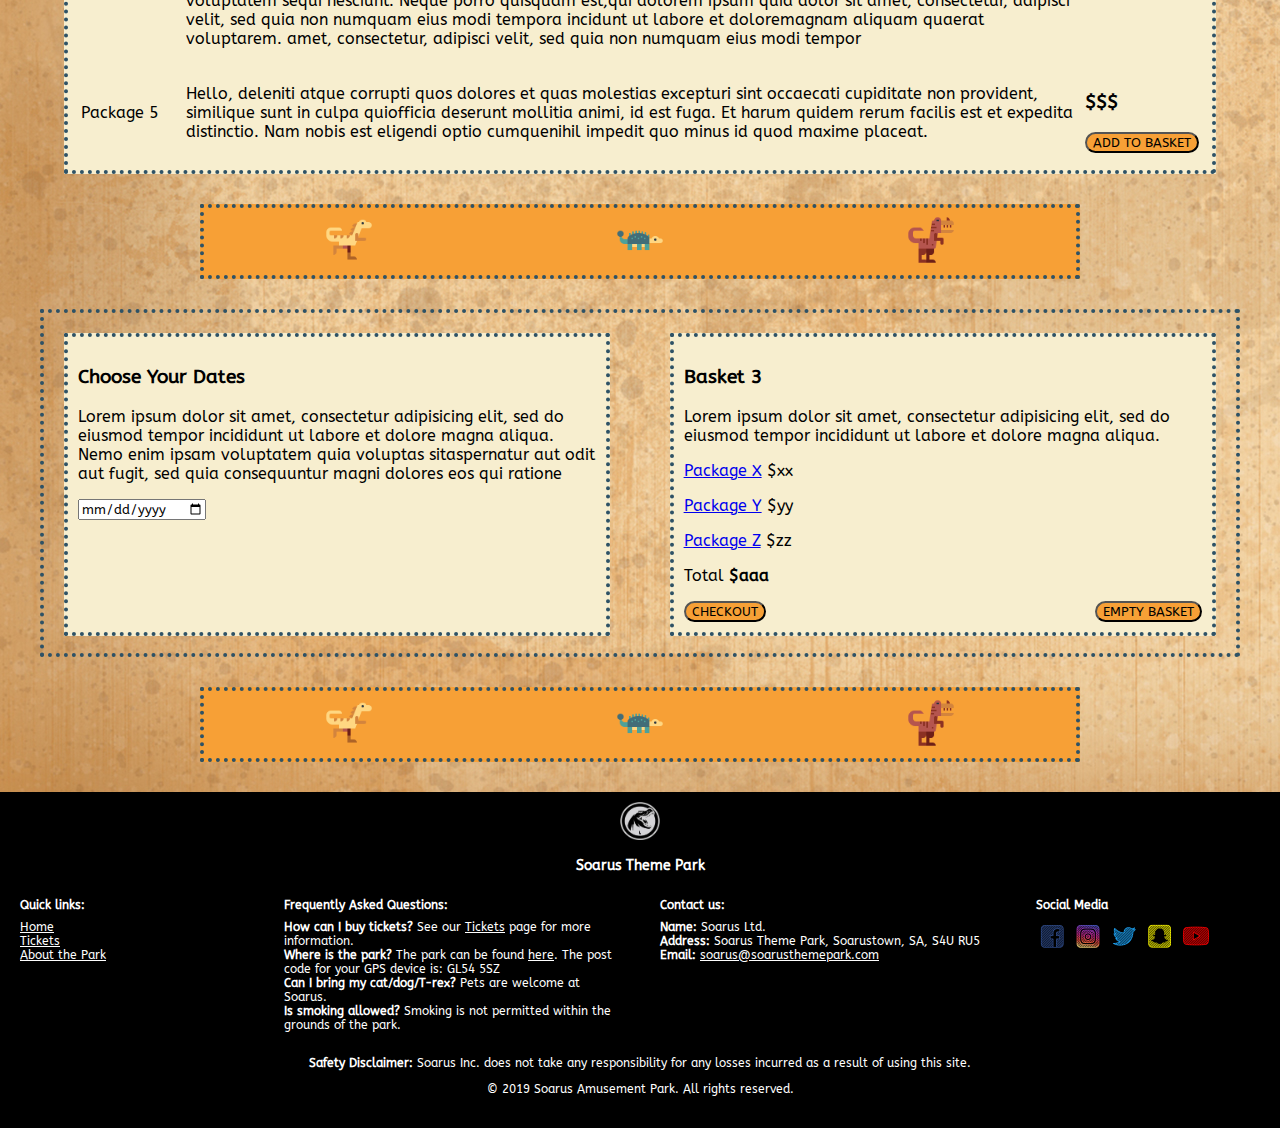
<file: tickets.html>
<!DOCTYPE html>
<html lang="en">

<head>
    <meta charset="UTF-8">
    <meta name="viewport" content="width=device-width, initial-scale=1.0">
    <meta name="description" content="Soarus Park, a theme park that offers roller coaster rides, VR experience and family and kids attractions and activities.">
    <meta name="viewport" content="width=device-width, initial-scale=1.0">
    <meta property="og:site_name" content="Soarus Park">
    <meta property="og:type" content="website">
    <meta property="og:url" content="tickets.html">
    <meta property="og:title" content="Soarus Park">
    <meta property="og:description" content="Soarus Park, a theme park that offers roller coaster rides, VR experience and family and kids attractions and activities.">
    <title>Soarus Park: Discover the World of Dinosaurs</title>
    <link href="https://fonts.googleapis.com/css?family=ABeeZee|Chewy&display=swap" rel="stylesheet" type="text/css">
    <link href="css/style.css" rel="stylesheet" type="text/css">
</head>

<body background="images/antiquepaper_1920x1234.jpg">
    <header>

        <div class="header-flex-container">

            <div class="header-logo-container">
                <img src="images/soaruslogo_green.png" class="header-logo" alt="Soarus Logo" title="Soarus Logo">
            </div>

            <div class="header-main-container">

                <div class="header-flex-container">

                    <div class="header-tagline">
                        <h1>Soarus</h1>
                        <h2>Discover the lost world of dinosaurs</h2>
                    </div>

                    <div class="header-login-signup">
                        <a href="/"><img src="images/cart-icon.png" alt="Shopping Cart" title="Shopping Cart"></a>
                        <a href="/">Login</a> / <a href="/">Sign Up</a>
                        <a href="/"><img src="images/user-icon.png" alt="My Account" title="My Account"></a>
                    </div>

                </div>

            </div>

        </div>

        <div class="header-flex-container header-nav-container">

            <div class="header-nav-links">
                <a href="index.html">Home</a>
                <a href="tickets.html">Tickets</a>
                <a href="about.html">About</a>
            </div>

            <div class="header-search-div">
                <form method="POST" action="/">
                    <input type="text" name="search_term" class="header-search-input">
                </form>
            </div>

        </div>

        <div class="header-flex-container">

            <div class="header-breadcrumbs-container">
                <a href="/">Soarus</a> > Tickets
            </div>

        </div>

    </header>

    <hr>

    <!-- Slideshow container -->
    <div class="slideshow-container">
        <h1 id="offerTitle">The Latest Special Offers !!!</h1>

        <!-- Full-width images with number and caption text -->

        <!--
        <div class="mySlides fade">
            <div class="numbertext">1 / 5</div>
            <img src="images/spec_offer_1.jpg" style="width:50%">
            <div class="text">Package 1</div>
        </div>

        <div class="mySlides fade">
            <div class="numbertext">2 / 5</div>
            <img src="images/spec_offer_2.jpg" style="width:50%">
            <div class="text">Package 2</div>
        </div>

        <div class="mySlides fade">
            <div class="numbertext">3 / 5</div>
            <img src="images/spec_offer_3.jpg" style="width:50%">
            <div class="text">Package 3</div>
        </div>

        <div class="mySlides fade">
            <div class="numbertext">4 / 5</div>
            <img src="images/spec_offer_4.jpg" style="width:50%">
            <div class="text">Package 4</div>
        </div>

        <div class="mySlides fade">
            <div class="numbertext">5 / 5</div>
            <img src="images/spec_offer_5.jpg" style="width:50%">
            <div class="text">Package 5</div>
        </div>
-->

        <table id="slideshowTable">
            <tr>
                <td>
                    <div class="numbertext">1 / 5</div>
                    <img src="images/spec_offer_1.jpg">
                    <div class="text">Package 1</div>
                </td>
                <td>
                    <div class="numbertext">2 / 5</div>
                    <img src="images/spec_offer_2.jpg">
                    <div class="text">Package 2</div>
                </td>
                <td>
                    <div class="numbertext">3 / 5</div>
                    <img src="images/spec_offer_3.jpg">
                    <div class="text">Package 3</div>
                </td>
                <td>
                    <div class="numbertext">4 / 5</div>
                    <img src="images/spec_offer_4.jpg">
                    <div class="text">Package 4</div>
                </td>
                <td>
                    <div class="numbertext">5 / 5</div>
                    <img src="images/spec_offer_5.jpg">
                    <div class="text">Package 5</div>
                </td>
            </tr>
        </table>

        <!-- Next and previous buttons -->
        <a class="prev" onclick="plusSlides(-1)">&#10094;</a>
        <a class="next" onclick="plusSlides(1)">&#10095;</a>

        <!-- The dots/circles -->
        <div style="text-align:center">
            <span class="dot" onclick="currentSlide(1)"></span>
            <span class="dot" onclick="currentSlide(2)"></span>
            <span class="dot" onclick="currentSlide(3)"></span>
            <span class="dot" onclick="currentSlide(4)"></span>
            <span class="dot" onclick="currentSlide(5)"></span>
        </div>

    </div>
    <br>

    <h3>Slider Placeholder</h3>

    <div class="about-separators">
        <img class="about-separator1" src="images/001-allosaurus.png" width="50" height="50" />
        <img class="about-separator1" src="images/002-ankylosaurus.png" width="50" height="50" />
        <img class="about-separator1" src="images/003-ceratosaurus.png" width="50" height="50" />
    </div>

    <!-- The table of offers -->
    <div>
        <table id="packageTable">
            <tr>
                <th>
                    <h2>Ticket Packages</h2>
                </th>
                <th>
                    <h2 id="tandc" >Details, Terms and Conditions</h2>
                </th>
                <th>
                    <h2>Prices</h2>
                </th>
            </tr>
            <tr>
                <td>Package 1</td>
                <td>
                    <p>Hello! At vero eos et accusamus et iusto odio dignissimos ducimus qui blanditiis praesentium deleniti atque corrupti
                        quos doloreset quas molestias excepturi sint occaecati cupiditate non provident, similique sunt in culpa qui officia
                        deserunt mollitia animi, id estlaborum et dolorum fuga. Et harum quidem rerum facilis est et expedita distinctio. Name
                        libero tempore, cum soluta nobis est eligendioptio cumque nihil impedit quo.</p>
                </td>
                <td>
                    <h3>$$$</h3><input class="addBasket" type="submit" value="ADD TO BASKET" class="btn">
                </td>
            </tr>
            <tr>
                <td>Package 2</td>
                <td>
                    <p>Hello, deleniti atque corrupti quos dolores et quas molestias excepturi sint occaecati cupiditate non provident, similique
                        sunt in culpa quiofficia deserunt mollitia animi, id est fuga. Et harum quidem rerum facilis est et expedita distinctio. Nam
                        nobis est eligendi optio cumquenihil impedit quo minus id quod maxime placeat.</p>
                </td>
                <td>
                    <h3>$$$</h3><input class="addBasket" type="submit" value="ADD TO BASKET" class="btn">
                </td>
            </tr>
            <tr>
                <td>Package 3</td>
                <td>
                    <p>Hello! Sed ut perspiciatis unde omnis iste natus error sit voluptatem accusantium doloremque laudantium, totam rem
                        aperiam, eaque ipsaquae ab illo inventore veritatis et quasi architecto beatae vitae dicta sunt explicabo. Nemo enim
                        ipsam voluptatem quia voluptas sitaspernatur aut odit aut fugit, sed quia consequuntur magni dolores eos qui ratione
                        voluptatem sequi nesciunt. Neque porro quisquam est,qui dolorem ipsum quia dolor sit Hello! Sed ut perspiciatis unde
                        omnis iste natus error sit voluptatem accusantium doloremque laudantium, totam rem aperiam, eaque ipsaquae ab illo
                        inventore veritatis et quasi architecto beatae vitae dicta sunt explicabo. Nemo enim ipsam voluptatem quia voluptas
                        sitaspernatur aut odit aut fugit, sed quia consequuntur magni dolores eos qui ratione voluptatem sequi nesciunt. Neque
                        porro quisquam est,qui dolorem ipsum quia dolor sit amet, consectetur, adipisci velit, sed quia non numquam eius modi
                        tempora incidunt ut labore et doloremagnam aliquam quaerat voluptarem.
                        amet, consectetur, adipisci velit, sed quia non numquam eius modi tempora incidunt ut labore et doloremagnam
                        aliquam quaerat voluptarem</p>
                </td>
                <td>
                    <h3>$$$</h3><input class="addBasket" type="submit" value="ADD TO BASKET" class="btn">
                </td>
            </tr>
            <tr>
                <td>Package 4</td>
                <td>
                    <p>Hello! Sed ut perspiciatis unde omnis iste natus error sit voluptatem accusantium doloremque laudantium, totam rem
                        aperiam, eaque ipsaquae ab illo inventore veritatis et quasi architecto beatae vitae dicta sunt explicabo. Nemo enim
                        ipsam voluptatem quia voluptas sitaspernatur aut odit aut fugit, sed quia consequuntur magni dolores eos qui ratione
                        voluptatem sequi nesciunt. Neque porro quisquam est,qui dolorem ipsum quia dolor sit Hello! Sed ut perspiciatis unde
                        omnis iste natus error sit voluptatem accusantium doloremque laudantium, totam rem aperiam, eaque ipsaquae ab illo
                        inventore veritatis et quasi architecto beatae vitae dicta sunt explicabo. Nemo enim ipsam voluptatem quia voluptas
                        sitaspernatur aut odit aut fugit, sed quia consequuntur magni dolores eos qui ratione voluptatem sequi nesciunt. Neque
                        porro quisquam est,qui dolorem ipsum quia dolor sit amet, consectetur, adipisci velit, sed quia non numquam eius modi
                        tempora incidunt ut labore et doloremagnam aliquam quaerat voluptarem.
                        amet, consectetur, adipisci velit, sed quia non numquam eius modi tempor<p>
                </td>
                <td>
                    <h3>$$$</h3><input class="addBasket" type="submit" value="ADD TO BASKET" class="btn">
                </td>
            </tr>
            <tr>
                <td>Package 5</td>
                <td>
                    <p>Hello, deleniti atque corrupti quos dolores et quas molestias excepturi sint occaecati cupiditate non provident, similique
                        sunt in culpa quiofficia deserunt mollitia animi, id est fuga. Et harum quidem rerum facilis est et expedita distinctio. Nam
                        nobis est eligendi optio cumquenihil impedit quo minus id quod maxime placeat.<p>
                </td>
                <td>
                    <h3>$$$</h3><input class="addBasket" type="submit" value="ADD TO BASKET" class="btn">
                </td>
            </tr>
        </table>

    </div>

    <div class="about-separators">
        <img class="about-separator1" src="images/001-allosaurus.png" width="50" height="50" />
        <img class="about-separator1" src="images/002-ankylosaurus.png" width="50" height="50" />
        <img class="about-separator1" src="images/003-ceratosaurus.png" width="50" height="50" />
    </div>

    <div id="datepaymentSection">

        <div id="paymentForm">
            <form action="">
                <h3>Basket
                    <span class="price" style="color:black">
                        <i class="fa fa-shopping-cart"></i>
                        <b>3</b>
                    </span>
                </h3>
                <p>Lorem ipsum dolor sit amet, consectetur adipisicing elit,
                sed do eiusmod tempor incididunt ut labore et dolore
                magna aliqua. </p>
                <p><a href="#">Package X</a> <span class="price">$xx</span></p>
                <p><a href="#">Package Y</a> <span class="price">$yy</span></p>
                <p><a href="#">Package Z</a> <span class="price">$zz</span></p>
                <p>Total <span class="price" style="color:black"><b>$aaa</b></span></p>
                <input id="checkout" type="submit" value="CHECKOUT" class="btn">
                <input id="emptyBasket" type="submit" value="EMPTY BASKET" class="btn">
            </form>
        </div>

        <div id="dateForm">
            <form action="">
                <h3>Choose Your Dates</h3>
                <p>Lorem ipsum dolor sit amet, consectetur adipisicing elit, sed do eiusmod tempor incididunt ut labore et dolore magna aliqua. Nemo enim
                ipsam voluptatem quia voluptas sitaspernatur aut odit aut fugit, sed quia consequuntur magni dolores eos qui ratione</p>
                <input type="date" data-date-inline-picker="true" />
            </form>
        </div>
    </div>

    <div class="about-separators">
        <img class="about-separator1" src="images/001-allosaurus.png" width="50" height="50" />
        <img class="about-separator1" src="images/002-ankylosaurus.png" width="50" height="50" />
        <img class="about-separator1" src="images/003-ceratosaurus.png" width="50" height="50" />
    </div>

    <!-- Start of footer section -->
    <!-- By Jonny Batty -->

    <!-- Note: when compiling the site for submission, only the below code needs to be inserted into the bottom of each page, after the rest of the page content -->


    <footer>

        <div class="footerMain">

            <!-- The final footer should be arranged in columns, with white serif text on a black background, styled using CSS -->
            <!-- Logo and title to be in-line and centred using CSS in final version of site -->

            <div class="logoInverted">
                <img src="images/logoinverted.png" alt="Soarus Logo" width="40" height="38">
            </div>

            <div class="footerTitle">
                <h3>Soarus Theme Park</h3>
            </div>

            <div class="columns">

                <div class="quickLinks">
                    <!-- Column 1: Quick links to the main pages of the site -->
                    <h4>Quick links:</h4>
                    <ul>
                        <li id="home"><a href="index.html">Home</a></li>
                        <li id="tickets"><a href="tickets.html">Tickets</a></li>
                        <li id="about"><a href="about.html">About the Park</a></li>
                    </ul>
                </div>

                <div class="faqs">
                    <!-- Column 2: FAQs. This could be made to be expandable using CSS. I.E. only the questions are shown, with a (+) link to expand answers -->
                    <h4>Frequently Asked Questions:</h4>
                    <ul>
                        <li><strong>How can I buy tickets? </strong>See our <a href="tickets.html">Tickets</a> page for more information.</li>
                        <li><strong>Where is the park? </strong>The park can be found <a href="https://goo.gl/maps/BxxZoUiDpHk6icgr9" target="_blank">here</a>. The post code for your GPS device is: GL54 5SZ</li>
                        <li><strong>Can I bring my cat/dog/T-rex? </strong>Pets are welcome at Soarus.</li>
                        <li><strong>Is smoking allowed? </strong>Smoking is not permitted within the grounds of the park.</li>
                    </ul>
                </div>

                <div class="contactUs">
                    <!-- Column 3: Information regarding main methods of contacting Soarus -->
                    <h4>Contact us:</h4>
                    <ul>
                        <li id="name"><strong>Name: </strong>Soarus Ltd.</li>
                        <li id="address"><strong>Address: </strong>Soarus Theme Park, Soarustown, SA, S4U RU5</li>
                        <li id="e-mail"><strong>Email: </strong><a href="soarus@soarusthemepark.com">soarus@soarusthemepark.com</a></li>
                    </ul>
                </div>

                <div class="socialMedia">
                    <!-- Links to primary social media platforms; each link opens in new tab -->
                    <h4>Social Media</h4>
                    <a href="https://www.facebook.com/" target="_blank"><img src="images/fb.png" alt="Facebook" width="32" height="32"></a>
                    <a href="https://www.instagram.com/" target="_blank"><img src="images/ig.png" alt="Instagram" width="32" height="32"></a>
                    <a href="https://www.twitter.com/" target="_blank"><img src="images/tw.png" alt="Twitter" width="32" height="32"></a>
                    <a href="https://www.snapchat.com/" target="_blank"><img src="images/sc.png" alt="Snapchat" width="32" height="32"></a>
                    <a href="https://www.youtube.com/" target="_blank"><img src="images/yt.png" alt="YouTube" width="32" height="32"></a>
                </div>

            </div>

            <div class="safetyNotice">
                <!-- Safety disclaimer. Could be changed to a pop-up/overlay when .js added to site -->
                <p><strong>Safety Disclaimer:</strong> Soarus Inc. does not take any responsibility for any losses incurred as a result of using this site.</p>
            </div>

            <div class="copyrightNotice">
                <!-- Copyright information -->
                <p>&copy; 2019 Soarus Amusement Park. All rights reserved.</p>
            </div>

        </div>
    </footer>

</body></html>
</file>
<file: css/style.css>
/* Global CSS */

h1, h2  { 
    font-family: 'Chewy', cursive;
}
body {
    margin:0px;
    padding:0px;
}
body, h3, h4, h5, p, a, input, button {
    font-family: 'ABeeZee', sans-serif;
}


/* Header CSS */
.header-flex-container {
    display:flex;
    flex-direction:row;
    background: #F7A036;
    border:0px;
    margin-bottom:0px;
}

.header-logo-container {
    flex-grow:1;
    text-align:center;
}

.header-logo {
    max-width:120px;
    min-width:100px;
}

.header-main-container {
    flex-grow:11;
    margin-top:15px;
    background: #F7A036;
    border:0px;
}

.header-tagline h1 {
    margin:0px;
    padding:0px;
    display:inline;
    color:#2E5266;
    font-size:3em;
}

.header-tagline {
    flex-grow:8;
}

.header-tagline h2 {
    padding:0px;
    margin:0px;
    font-size:1.75em;
    color:#2E5266;
}

.header-login-signup {
    flex-grow:4;
    text-align:right;
    font-size:1.25em;
    align-self: flex-end;
    color:#2E5266;
}

.header-login-signup a {
    text-decoration:none;
    color:#2E5266;
}

.header-login-signup a img {
    max-width:33px;
    min-width:25px;
}

.header-nav-container {
    font-size:1.5em;
    line-height:3em;
    background-color:#2CAB41;
    color:#2E5266;
}

.header-nav-links {
    flex-grow:6;
    display:flex;
    align-items:flex-start;
    align-content:center;
    background-color:#2CAB41;
    margin-left:10%;
}

.header-nav-links a {
    flex-grow:1;
    color:#FFF;
    text-decoration:none;
    text-align:center;
    background-color:#2CAB41;
}

.header-nav-links a:hover {
    background-color:#F7EECF;
    color:#000;
}

.header-search-div {
    flex-grow:6;
    text-align:right;
    background-color:#2CAB41;
}

.header-search-input {
    background-image: url(../images/search-icon.png);
    background-repeat: no-repeat;
    background-size:auto;
    background-position: right;
    width:250px;
    height:30px;
    margin-right:20px;
    padding:2px;
    border:none;
    font-size:1em;
}

.header-breadcrumbs-container {
    font-size:1.25em;
    line-height:1.5em;
    flex-grow:12;
    padding:15px;
    color:#000;
    background-color:#FFF;
}

.header-breadcrumbs-container a {
    text-decoration:none;
    color:#000;
}


/* index.html CSS */
/* By Leung Shiu Wo */


#index-slides-container {
    width: 100vw;
    height: auto;
    overflow: hidden;
    margin: 0 auto;
}

.index-slide {
	width: 100vw;
    height: auto;
	float: left;
	position: relative;
}

#index-slides-holder {
	width: 300vw;
	position: relative;
	left: 0;
	animation: scroller 20s backwards infinite;
    animation-timing-function: linear;
}

/*slider animation*/
@keyframes scroller {
  0% { transform: translateX(0); }
  30% { transform: translateX(0); }
  40% { transform: translateX(-100vw); }
  70% { transform: translateX(-100vw); }
  80% { transform: translateX(-200vw); }
  100% { transform: translateX(-200vw); }
}

.index-map-container {
    position: relative;
}

.index-overlay-text {
    position: absolute;
    padding: 30px;
}


.index-news-container {
    background-color: #F7EECF;
    width: 100vw;
    display: grid;
    grid-gap: 0px;
    grid-template-columns: 1fr 1fr;
}

.index-news article {
    display: flex;
    align-items: center;
    justify-content: center;
}

.index-news img, .index-news-content {
   flex: initial;
   padding-left: 20px;
   padding-right: 20px;
}


.index-news h3 {
    font-size: 1.75em;
    color: #2E5266;
}

.index-news p {
    padding-right: 15px;
}

#index-newsletter-signup {
    background-color: #F7A036;
    margin-left: 30px;
    outline-style: solid;
    outline-color: #2E5266;
    outline-width: medium;
    width: 45vw;
}

#index-newsletter-signup h3 {
    font-size: 1.25em;
    color:#2E5266;
    position: relative;
    top: 10px;
    left: 10px;
}


#index-newsletter-signup input, button {
    font-size: 1em;
    color:#2E5266;
    margin-bottom: 10px;
    margin-left: 10px;
    border-radius: 5px;
}




/* Start of About Page Style by Stéphanie Chan Moo Lun */

/* About page: Universal Style */

.about-history, .about-map, .about-restrictions, .about-accessibility {
    padding-left: 40px;
    padding-right: 40px;
}

.about-separators {
    display: grid;
    width: center;
    margin: 30px 200px;
    padding-top: 7px;
    grid-template: 60px/ 1fr 1fr 1fr;
    border: 4px dotted #2E5266;
    background-color: #F7A036;
}

.about-separator1, .about-separator2, .about-separator3, .about-separator4, .about-separator5, .about-separator6 {
    display: block;
    margin-left: auto;
    margin-right: auto;
    width: center;
}

/* About page: Banner Section */

#about-banner-box {
    width: 100vw;
    height: auto;
    overflow: hidden;
    margin: 0 auto;
}

#about-banner {
    width: 300vw;
	position: relative;
	left: 0;
    animation: about-scroller 14s linear 0s infinite;
    animation-fill-mode: both;
}

.about-slides {
    width: 100vw;
    height: auto;
	float: left;
	position: relative;
}

@keyframes about-scroller{
    0% { transform: translateX(0); }
    100% { transform: translateX(-200vw); }
    0% { transform: translateX(0); }
    30% { transform: translateX(0); }
    40% { transform: translateX(-100vw); }
    70% { transform: translateX(-100vw); }
    80% { transform: translateX(-200vw); }
    100% { transform: translateX(-200vw); }
}

/*About page: Location and Date */

.about-location-date {
    display: grid;
    background-color: beige;
    width: center;
    margin: 0 auto;
    margin: 10px 40px;
    padding-top: 10px;
    padding-bottom: 50px;
    grid-template: 200px / 1fr 1fr;
}


/* About page: Location Section */

.about-location {
    background-color: beige;
    width: 90%;
    position:relative;
    margin-top: 20px;
    padding-left: 20px;
    float: left;
}

.about-location h3 {
    color:#2E5266;
}


/* About page: Date Section */

.about-date {
    display: inline-block;
    background-color: beige;
    padding-left: 20px;
    padding-right: 30px;
    padding-bottom: 20px;
    margin-bottom: 20px; 
}

.about-date table{
    position: absolute;
    right:60px; 
}

/* About page: Video Section */
.about-banner-vid {
    display: block;
    width:80%;
    margin-left: auto;
    margin-right: auto;
}

/* About page: History Section */

#about-image {
    width: center;
    padding: 40px 50px;
    margin: 60px 40px 50px 40px;
    position: relative;
    background-image: url("../images/dinosaur-875614_1280.jpg");
    background-size: cover;
    background-position: bottom center;
    text-align: justify, center;
    position: relative;
    z-index: initial;
}

#about-image .about-history {
    display: block;
    line-height: 1.5;
    width: center;
    position: relative;
    background-color: #f7eecf;
    color: black;
    opacity: 0.75;
    font-size: 1.25em;
    text-align: justify, center;
    border: 4px dotted #F7A036;
    padding: 70px 40px;  
    margin: 40px auto;
}

.about-history h1{
    color: #2E5266;
    opacity: 1;
}

/*About page: Map Section*/

.about-map {
    display: block;
    width: center;
    margin: 40px 40px;
    background-color: beige;
    padding-top: 20px;
    padding-bottom: 20px; 
}

.about-map h1 {
    color: #2E5266;
}

/*About page: Restrictions Section*/

.about-restrictions {
    display: block;
    width: center;
    margin: 40px 40px;
    height: 500px;
    background-color: beige;
    padding-top: 20px;
    padding-bottom: 20px; 
}

.about-restrictions h1{
    color: #2E5266;
}


/*About page: Accessibility Section*/

.about-accessibility {
    display: block;
    width: center;
    margin: 40px 40px;
    height: 500px;
    background-color: beige;
    padding-top: 20px;
    padding-bottom: 20px; 
}

.about-accessibility {
    color: #2E5266;
}

/*End of About Page Style by Stéphanie Chan Moo Lun */




/* Footer CSS */
.footerMain {
    background-color:#000000;
    padding-top:10px;
    color:#FFFFFF;
    font-family: 'ABeeZee', sans-serif;
    font-size:12px;
}

.footerMain ul {
    padding-top: 0px;
    margin-top: 0px;
    list-style-type: none;
    margin-left: 0px;
    padding-left: 0px;
    padding-bottom: 0px;
}

.footerMain a {
    color:#FFFFFF;
}

.footerMain h3 {
    padding-bottom: 4px;
    margin-bottom: 4px;
}

.footerMain h4 {
    padding-bottom: 4px;
    margin-bottom: 4px;
}

.logoInverted {
    text-align: center;
}

.footerTitle {
    text-align: center;
}

.columns{
    display: flex;
}
    
.quickLinks {
    flex: 20%;
    padding-left: 20px;
    padding-right: 20px;
}

.faqs {
    flex: 30%;
    padding-left: 20px;
    padding-right: 20px;
}

.contactUs {
    flex: 30%;
    padding-left: 20px;
    padding-right: 20px;
}

.socialMedia {
    flex: 20%;
    padding-left: 20px;
    padding-right: 20px;
}

.safetyNotice {
    text-align: center;
}

.copyrightNotice {
    text-align: center;
    padding-bottom: 20px;
}

/* tickets.html CSS */

#datepaymentSection {
    padding: 20px;
    border: 4px dotted #2E5266;
    width: 90%;
    height: 300px;
    margin: 0 auto;
}

#packageTable {
    table-layout: auto;
    padding: 10px;
    background-color: #F7EECF;
    border: 4px dotted #2E5266;
    text-align: left;
    vertical-align: top;
    width: 90%;
    margin: 0 auto;
}

#dateForm {
    padding: 10px;
    background-color: #F7EECF;
    border: 4px dotted #2E5266;
    width: 45%;
    height: 275px;
}

#paymentForm {
    padding: 10px;
    background-color: #F7EECF;
    border: 4px dotted #2E5266;
    width: 45%;
    float: right;
}

#checkout {
    background-color: #F7A036;
    border-radius: 15px;
}

#emptyBasket {
    background-color: #F7A036;
    border-radius: 15px;
    float: right;
}

.addBasket {
    background-color: #F7A036;
    border-radius: 15px;
}

#offerTitle {
    text-align: center;
    color: red;
}

#slideshowTable th {
    background-color: #2E5266;
}

#slideshowTable td {
    padding: 20px;
    border: 4px dotted #2E5266;
    width: 20%;
}

#tandc {
    text-align: center;
}

/* End of CSS added for Tickets page by Wesley Persad*/
</file>
